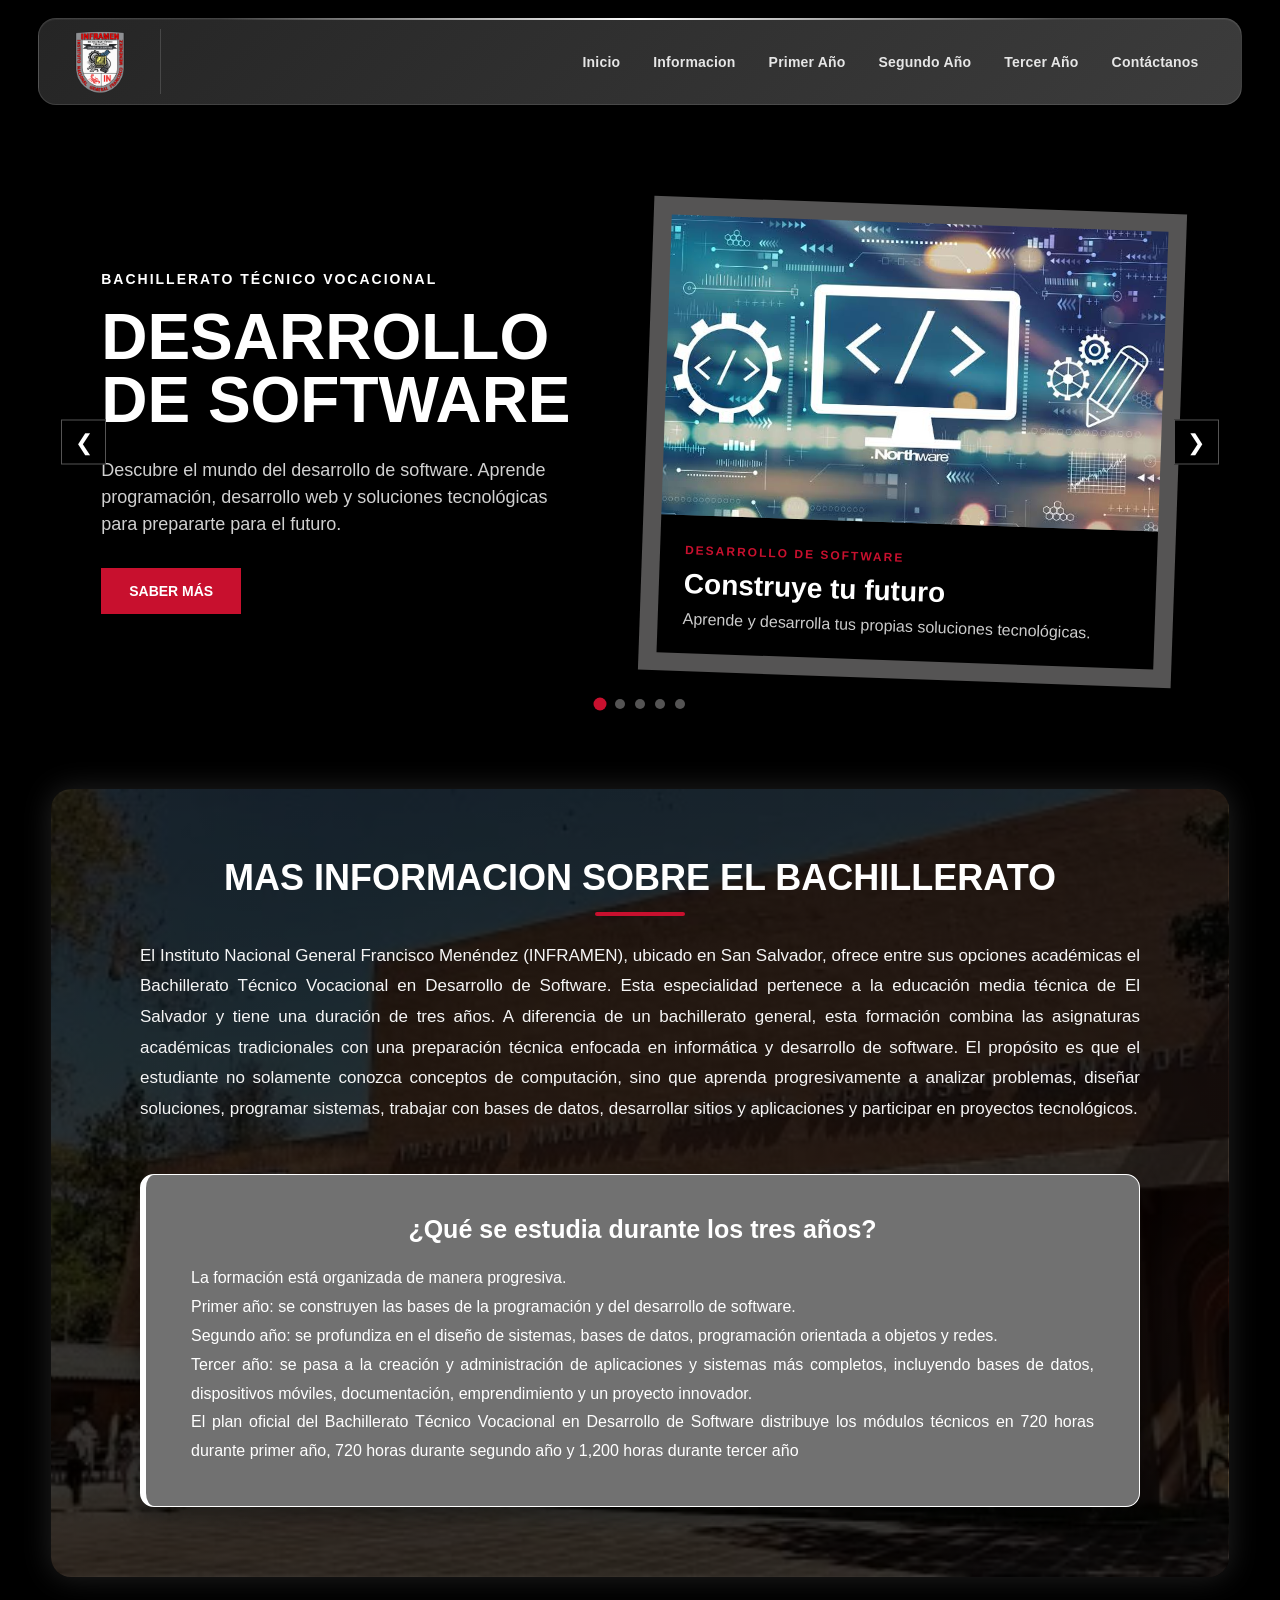
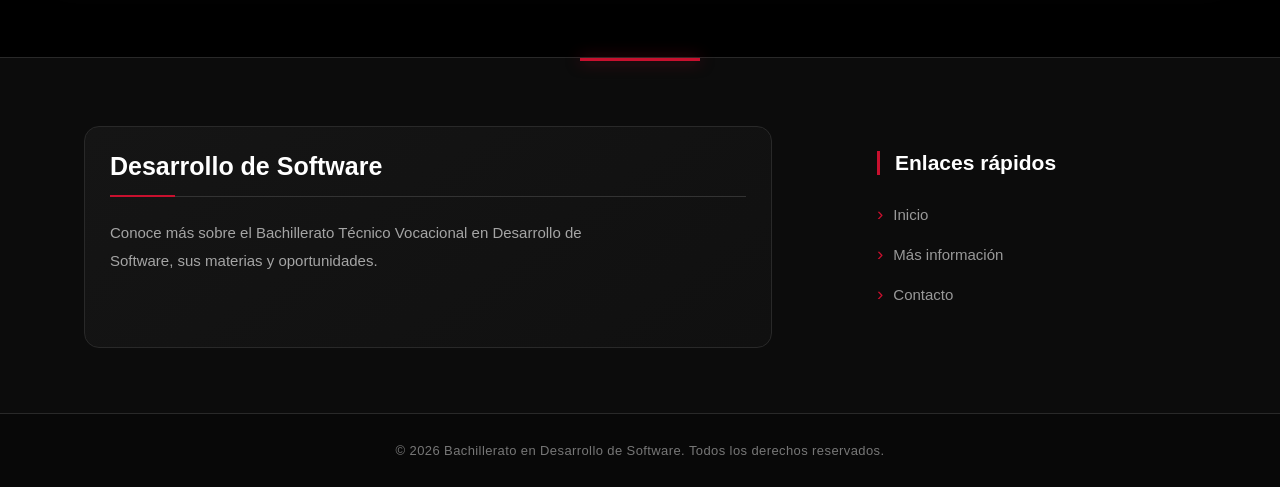
<file: index.html>
<!DOCTYPE html>
<html lang="es">
    <head>
        <meta charset="UTF-8">
        <meta name="viewport" content="width=device-width, initial-scale=1.0">
        <title>Bachillerato en Desarrollo de Software</title>
        <link rel="stylesheet" href="css/style.css">
</head>
<body>
        <nav>
            <div class="logo">
                <img src="imagenes/DS.png" alt="Logo">
        </div>
            <ul class="menu">
                <li><a href="index.html" target="contenido">Inicio</a></li>
                <li><a href="informacion.html" target="contenido">Informacion</a></li>
                <li><a href="primeraño.html" target="contenido">Primer Año</a></li>
                <li><a href="segundoaño.html" target="contenido">Segundo Año</a></li>
                <li><a href="terceraño.html" target="contenido">Tercer Año</a></li>
                <li><a href="contáctanos.html" target="contenido"> Contáctanos</a></li>
        </ul>
    </nav>
    </main>
        <main>
            <section class="carrusel">
                <div class="carrusel-contenedor">
                    <div class="slide activo">
                        <div class="slide-texto">
                            <span>BACHILLERATO TÉCNICO VOCACIONAL</span>
                            <h1>
                                DESARROLLO DE SOFTWARE
                            </h1>
                            <p>
                                Descubre el mundo del desarrollo de software.
                                Aprende programación, desarrollo web y soluciones
                                tecnológicas para prepararte para el futuro.
                            </p>
                            <a href="#sabermás" class="btn-carrusel">
                                SABER MÁS
                            </a>
                    </div>
                        <div class="slide-imagen">
                            <div class="tarjeta">
                                <img src="imagenes/ds1.jpg" alt="Desarrollo de Software">
                                <div class="tarjeta-contenido">
                                    <span>DESARROLLO DE SOFTWARE</span>
                                    <h2>Construye tu futuro</h2>
                                    <p>
                                        Aprende y desarrolla tus propias soluciones tecnológicas.
                                    </p>
                            </div>
                        </div>
                    </div>
                </div>
                    <div class="slide">
                        <div class="slide-texto">
                            <span>BIENVENIDOS</span>
                            <h1>
                                Bachillerato en
                                Desarrollo de Software
                            </h1>
                            <p>
                                Aprende programación, diseño web y las
                                tecnologías necesarias para crear tus
                                propios proyectos.
                            </p>
                            <a href="informacion.html" class="btn-carrusel">
                                CONOCER MÁS
                            </a>
                    </div>
                        <div class="slide-imagen">
                            <div class="tarjeta">
                                <img src="imagenes/ds2.jpg" alt="Programación">
                                <div class="tarjeta-contenido">
                                    <span>DESARROLLO DE SOFTWARE</span>
                                    <h2>Aprende creando</h2>
                                    <p>
                                        Convierte tus ideas en proyectos digitales.
                                    </p>
                            </div>
                        </div>
                    </div>
                </div>
                    <div class="slide">
                        <div class="slide-texto">
                            <span>PRIMER AÑO</span>
                            <h1>
                                Comienza tu camino
                                en la programación
                            </h1>
                            <p>
                                Conoce los fundamentos de programación,
                                lógica y desarrollo web.
                            </p>
                            <a href="primeraño.html" class="btn-carrusel">
                                EXPLORAR
                            </a>
                    </div>
                        <div class="slide-imagen">
                            <div class="tarjeta">
                                <img src="imagenes/ds3.jpg" alt="Programación">
                                <div class="tarjeta-contenido">
                                    <span>FUNDAMENTOS</span>
                                    <h2>Aprende las bases</h2>
                                    <p>
                                        Desarrolla tus primeras habilidades.
                                    </p>
                            </div>
                        </div>
                    </div>
                </div>
                    <div class="slide">
                        <div class="slide-texto">
                            <span>SEGUNDO AÑO</span>
                            <h1>
                                Continúa tu
                                formacion en
                                desarrollo de software
                            </h1>
                            <p>
                                En segundo año profundizaras en la programacion, base de datos,estructuras de datos y
                                desarrollo web,fortaleciendo tus habilidades para crear soluciones reales
                            </p>
                            <a href="segundoaño.html" class="btn-carrusel">
                                EXPLORAR
                            </a>
                    </div>
                        <div class="slide-imagen">
                            <div class="tarjeta">
                                <img src="imagenes/ds4.jpg" alt="Programación">
                                <div class="tarjeta-contenido">
                                    <span>BASE DE DATOS</span>
                                    <h2>Programacion avanzada y bases de datos</h2>
                                    <p>
                                        Desarrolla aplicaciones web y aprende a gestionar información con base de datos
                                    </p>
                            </div>
                        </div>
                    </div>
                </div>
                    <div class="slide">
                        <div class="slide-texto">
                            <span>TERCER AÑO</span>
                            <h1>
                                Lleva tus conocimientos
                                al siguiente nivel
                            </h1>
                            <p>
                                Aprende HTML, CSS, JavaScript, bases de datos
                                y desarrollo de aplicaciones.
                            </p>
                            <a href="terceraño.html" class="btn-carrusel">
                                EXPLORAR
                            </a>
                    </div>
                        <div class="slide-imagen">
                            <div class="tarjeta">
                                <img src="imagenes/ft10.jpg" alt="Desarrollo de software">
                                <div class="tarjeta-contenido">
                                    <span>TECNOLOGÍA</span>
                                    <h2>Crea tus proyectos</h2>
                                    <p>
                                        Prepárate para el mundo profesional.
                                    </p>
                            </div>
                        </div>
                    </div>
                </div>
            </div>
                <button class="flecha anterior" onclick="cambiarSlide(-1)">
                    &#10094;
                </button>
                <button class="flecha siguiente" onclick="cambiarSlide(1)">
                    &#10095;
                </button>
                <div class="indicadores">
                    <span class="punto activo-punto" onclick="irSlide(0)"></span>
                    <span class="punto" onclick="irSlide(1)"></span>
                    <span class="punto" onclick="irSlide(2)"></span>
                    <span class="punto" onclick="irSlide(3)"></span>
                    <span class="punto" onclick="irSlide(4)"></span>
            </div>
        </section>
        </section>
    </main>
        <main>
            <section class="SABERMAS" id="sabermás">
                <div class="intro-sabermas">
                    <h1>
                        MAS INFORMACION SOBRE EL BACHILLERATO
                    </h1>
                    <p class="info">
                        El Instituto Nacional General Francisco Menéndez (INFRAMEN), ubicado en San Salvador, ofrece entre
                        sus opciones académicas el Bachillerato Técnico Vocacional en Desarrollo de Software. Esta
                        especialidad pertenece a la educación media técnica de El Salvador y tiene una duración de tres
                        años.
                        A diferencia de un bachillerato general, esta formación combina las asignaturas académicas
                        tradicionales con una preparación técnica enfocada en informática y desarrollo de software. El
                        propósito es que el estudiante no solamente conozca conceptos de computación, sino que aprenda
                        progresivamente a analizar problemas, diseñar soluciones, programar sistemas, trabajar con bases de
                        datos, desarrollar sitios y aplicaciones y participar en proyectos tecnológicos.
                    </p>
                    <div class="block-informacion">
                        <div class="block">
                            <h2>¿Qué se estudia durante los tres años?</h2>
                            <p>
                                La formación está organizada de manera progresiva.
                                <br>
                                Primer año: se construyen las bases de la programación y del desarrollo de software.
                                <br>
                                Segundo año: se profundiza en el diseño de sistemas, bases de datos, programación orientada
                                a objetos y redes.
                                <br>
                                Tercer año: se pasa a la creación y administración de aplicaciones y sistemas más completos,
                                incluyendo bases de datos, dispositivos móviles, documentación, emprendimiento y un proyecto
                                innovador.
                                <br>
                                El plan oficial del Bachillerato Técnico Vocacional en Desarrollo de Software distribuye los
                                módulos técnicos en 720 horas durante primer año, 720 horas durante segundo año y 1,200
                                horas durante tercer año
                        </p>
                    </div>
        </section>
            <footer class="pie-pagina">
                <div class="footer-contenido">
                    <div class="footer-info">
                        <h2>Desarrollo de Software</h2>
                        <p>
                            Conoce más sobre el Bachillerato Técnico
                            Vocacional en Desarrollo de Software,
                            sus materias y oportunidades.
                        </p>
                </div>
                    <div class="footer-enlaces">
                        <h3>Enlaces rápidos</h3>
                        <ul>
                            <li><a href="inicio.html">Inicio</a></li>
                            <li><a href="informacion.html">Más información</a></li>
                            <li><a href="contáctanos.html">Contacto</a></li>
                    </ul>
                </div>
            </div>
                <div class="footer-final">
                    <p>
                        © 2026 Bachillerato en Desarrollo de Software.
                        Todos los derechos reservados.
                    </p>
            </div>
        </footer>
    </main>
        <script src="js/app.js"></script>
        <script src="js/carucel.js"></script>
</body>
</html>
</file>
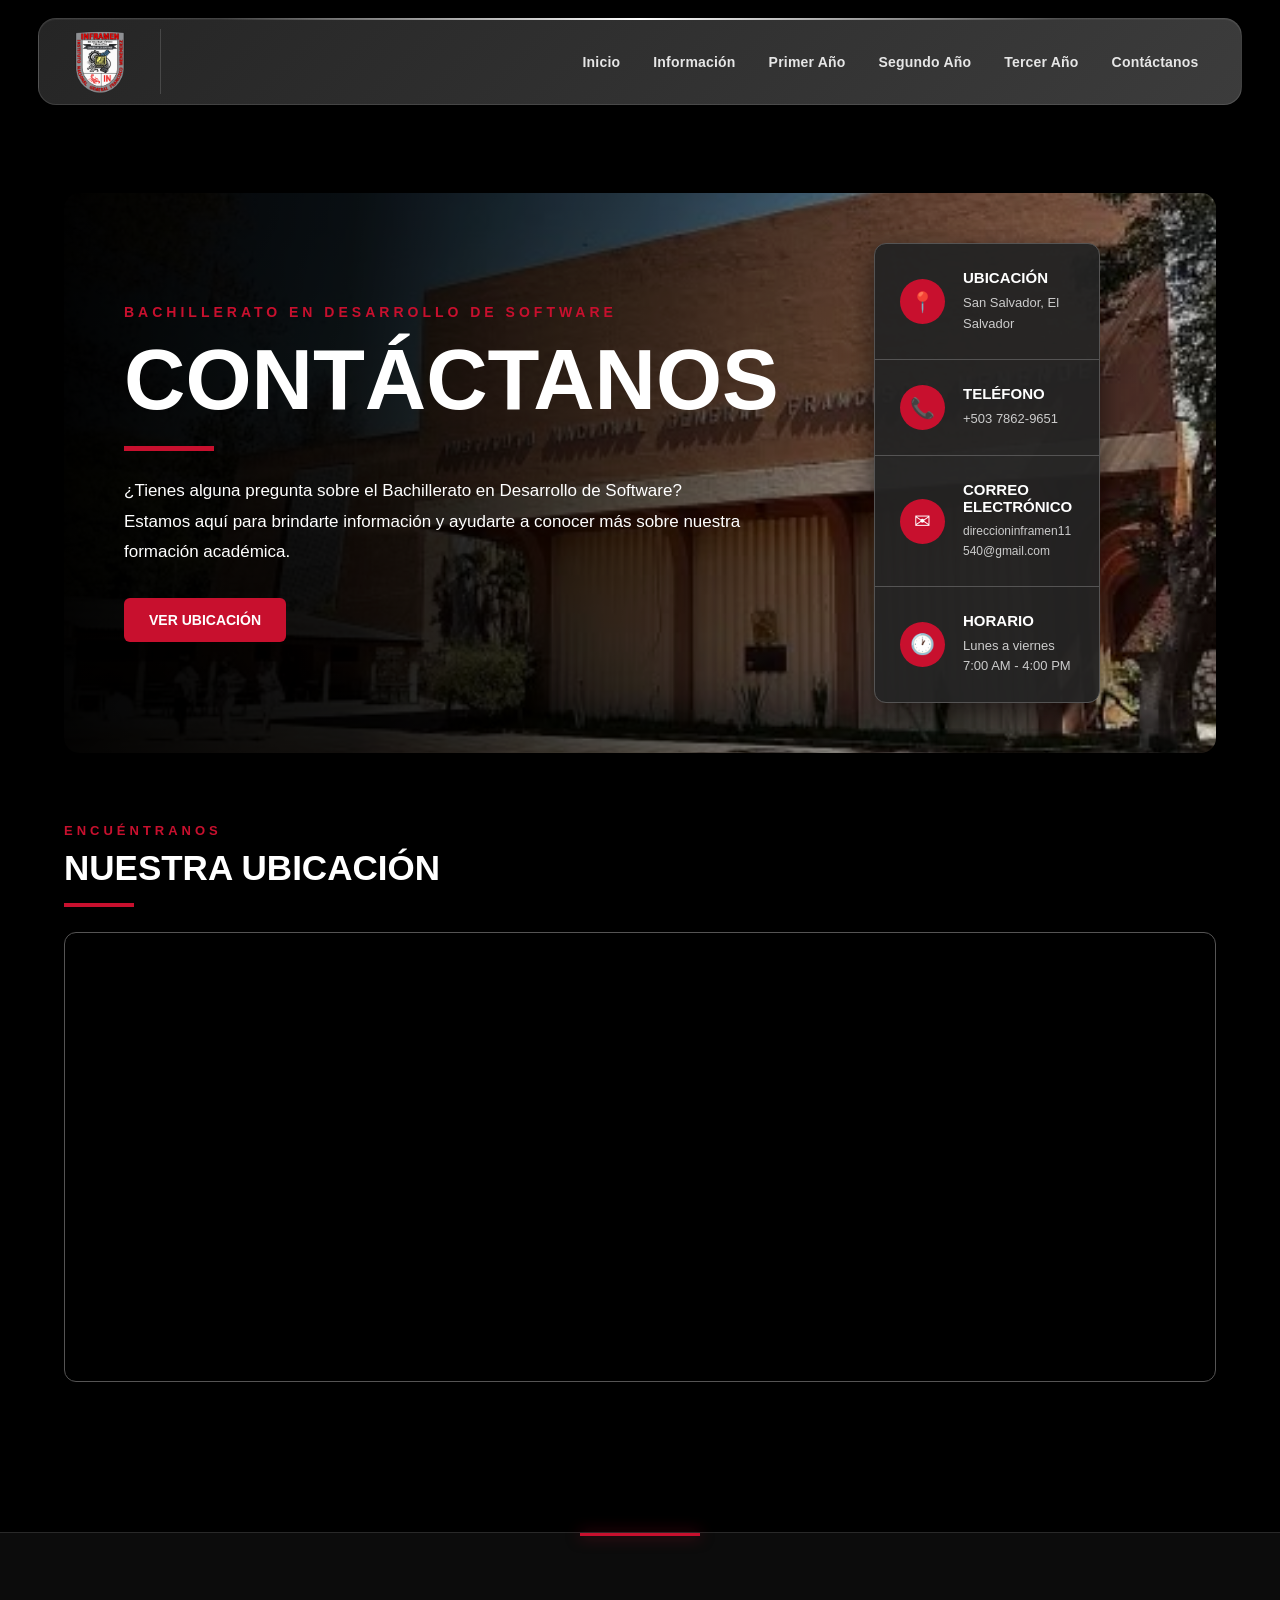
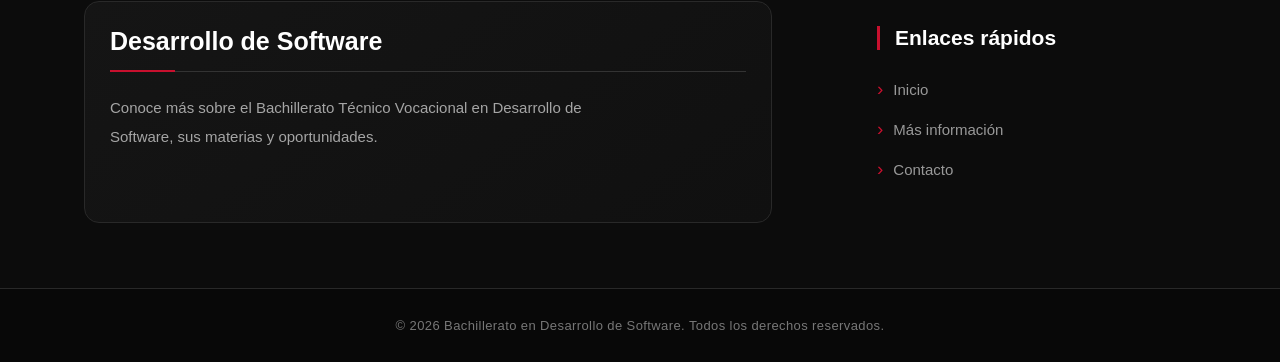
<file: contáctanos.html>
<!DOCTYPE html>
<html lang="es">
    <head>
        <meta charset="UTF-8">
        <meta name="viewport" content="width=device-width, initial-scale=1.0">
        <title>Contáctanos - Desarrollo de Software</title>
        <link rel="stylesheet" href="css/contáctanos.css">
</head>
<body>
        <nav>
            <div class="logo">
                <img src="imagenes/DS.png" alt="Logo">
        </div>
            <ul class="menu">
                <li><a href="index.html" target="contenido">Inicio</a></li>
                <li><a href="informacion.html" target="contenido">Información</a></li>
                <li><a href="primeraño.html" target="contenido">Primer Año</a></li>
                <li><a href="segundoaño.html" target="contenido">Segundo Año</a></li>
                <li><a href="terceraño.html" target="contenido">Tercer Año</a></li>
                <li><a href="contáctanos.html" target="contenido">Contáctanos</a></li>
        </ul>
    </nav>
        <main>
            <section class="contactanos">
                <div class="encabezado-contacto">
                    <div class="texto-contacto">
                        <p class="subtitulo">
                            BACHILLERATO EN DESARROLLO DE SOFTWARE
                        </p>
                        <h1>
                            CONTÁCTANOS
                        </h1>
                        <div class="linea"></div>
                        <p class="descripcion">
                            ¿Tienes alguna pregunta sobre el Bachillerato en Desarrollo
                            de Software? Estamos aquí para brindarte información y
                            ayudarte a conocer más sobre nuestra formación académica.
                        </p>
                        <a href="#mapa" class="boton-mapa">
                            VER UBICACIÓN
                        </a>
                </div>
                    <div class="informacion-contacto">
                        <div class="bloque-contacto">
                            <span class="icono">📍</span>
                            <div>
                                <h2>UBICACIÓN</h2>
                                <p>
                                    San Salvador, El Salvador
                                </p>
                        </div>
                    </div>
                        <div class="bloque-contacto">
                            <span class="icono">📞</span>
                            <div>
                                <h2>TELÉFONO</h2>
                                <p>
                                    +503 7862-9651
                                </p>
                        </div>
                    </div>
                        <div class="bloque-contacto">
                            <span class="icono">✉</span>
                            <div>
                                <h2>CORREO ELECTRÓNICO</h2>
                                <p>direccioninframen11540@gmail.com</p>
                        </div>
                    </div>
                        <div class="bloque-contacto">
                            <span class="icono">🕐</span>
                            <div>
                                <h2>HORARIO</h2>
                                <p>
                                    Lunes a viernes
                                </p>
                                <p>
                                    7:00 AM - 4:00 PM
                                </p>
                        </div>
                    </div>
                </div>
            </div>
                <section class="mapa-seccion" id="mapa">
                    <div class="titulo-mapa">
                        <p>ENCUÉNTRANOS</p>
                        <h2>
                            NUESTRA UBICACIÓN
                        </h2>
                </div>
                    <div class="mapa">
                        <iframe src="https://www.google.com/maps?q=INFRAMEN%20San%20Salvador&output=embed" loading="lazy">
                        </iframe>
                </div>
            </section>
        </section>
    </main>
         <footer class="pie-pagina">
                <div class="footer-contenido">
                    <div class="footer-info">
                        <h2>Desarrollo de Software</h2>
                        <p>
                            Conoce más sobre el Bachillerato Técnico
                            Vocacional en Desarrollo de Software,
                            sus materias y oportunidades.
                        </p>
                </div>
                    <div class="footer-enlaces">
                        <h3>Enlaces rápidos</h3>
                        <ul>
                            <li><a href="inicio.html">Inicio</a></li>
                            <li><a href="informacion.html">Más información</a></li>
                            <li><a href="contáctanos.html">Contacto</a></li>
                    </ul>
                </div>
            </div>
                <div class="footer-final">
                    <p>
                        © 2026 Bachillerato en Desarrollo de Software.
                        Todos los derechos reservados.
                    </p>
            </div>
        </footer>
        <script src="js/app.js"></script>
</body>
</html>
</file>
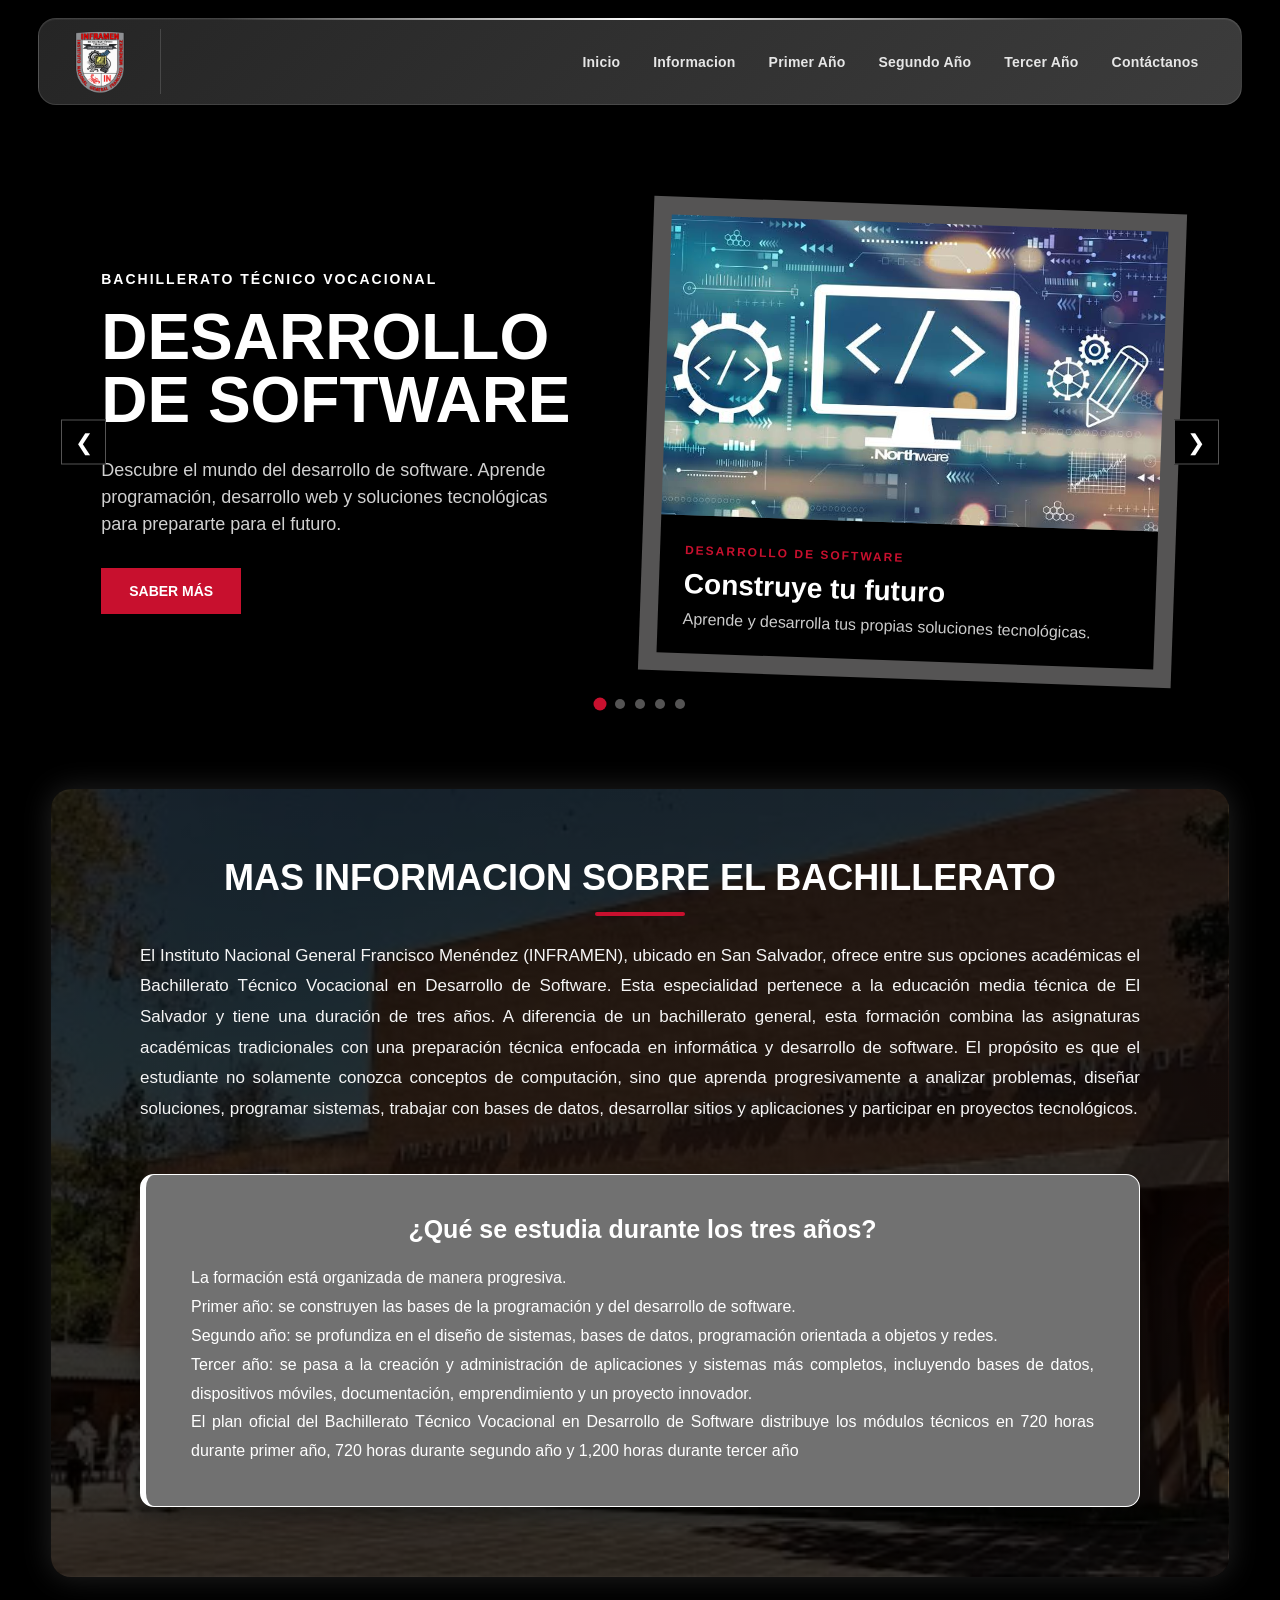
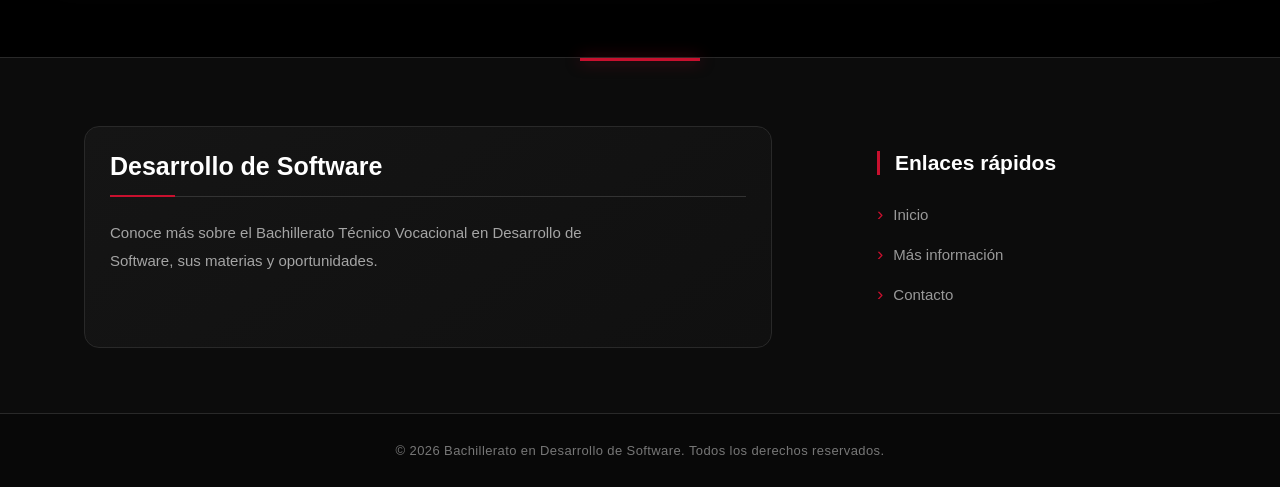
<file: Inicio.html>
<!DOCTYPE html>
<html lang="es">
    <head>
        <meta charset="UTF-8">
        <meta name="viewport" content="width=device-width, initial-scale=1.0">
        <title>Bachillerato en Desarrollo de Software</title>
        <link rel="stylesheet" href="css/style.css">
</head>
<body>
        <nav>
            <div class="logo">
                <img src="imagenes/DS.png" alt="Logo">
        </div>
            <ul class="menu">
                <li><a href="inicio.html" target="contenido">Inicio</a></li>
                <li><a href="informacion.html" target="contenido">Informacion</a></li>
                <li><a href="primeraño.html" target="contenido">Primer Año</a></li>
                <li><a href="segundoaño.html" target="contenido">Segundo Año</a></li>
                <li><a href="terceraño.html" target="contenido">Tercer Año</a></li>
                <li><a href="contáctanos.html" target="contenido"> Contáctanos</a></li>
        </ul>
    </nav>
    </main>
        <main>
            <section class="carrusel">
                <div class="carrusel-contenedor">
                    <div class="slide activo">
                        <div class="slide-texto">
                            <span>BACHILLERATO TÉCNICO VOCACIONAL</span>
                            <h1>
                                DESARROLLO DE SOFTWARE
                            </h1>
                            <p>
                                Descubre el mundo del desarrollo de software.
                                Aprende programación, desarrollo web y soluciones
                                tecnológicas para prepararte para el futuro.
                            </p>
                            <a href="#sabermás" class="btn-carrusel">
                                SABER MÁS
                            </a>
                    </div>
                        <div class="slide-imagen">
                            <div class="tarjeta">
                                <img src="imagenes/ds1.jpg" alt="Desarrollo de Software">
                                <div class="tarjeta-contenido">
                                    <span>DESARROLLO DE SOFTWARE</span>
                                    <h2>Construye tu futuro</h2>
                                    <p>
                                        Aprende y desarrolla tus propias soluciones tecnológicas.
                                    </p>
                            </div>
                        </div>
                    </div>
                </div>
                    <div class="slide">
                        <div class="slide-texto">
                            <span>BIENVENIDOS</span>
                            <h1>
                                Bachillerato en
                                Desarrollo de Software
                            </h1>
                            <p>
                                Aprende programación, diseño web y las
                                tecnologías necesarias para crear tus
                                propios proyectos.
                            </p>
                            <a href="informacion.html" class="btn-carrusel">
                                CONOCER MÁS
                            </a>
                    </div>
                        <div class="slide-imagen">
                            <div class="tarjeta">
                                <img src="imagenes/ds2.jpg" alt="Programación">
                                <div class="tarjeta-contenido">
                                    <span>DESARROLLO DE SOFTWARE</span>
                                    <h2>Aprende creando</h2>
                                    <p>
                                        Convierte tus ideas en proyectos digitales.
                                    </p>
                            </div>
                        </div>
                    </div>
                </div>
                    <div class="slide">
                        <div class="slide-texto">
                            <span>PRIMER AÑO</span>
                            <h1>
                                Comienza tu camino
                                en la programación
                            </h1>
                            <p>
                                Conoce los fundamentos de programación,
                                lógica y desarrollo web.
                            </p>
                            <a href="primeraño.html" class="btn-carrusel">
                                EXPLORAR
                            </a>
                    </div>
                        <div class="slide-imagen">
                            <div class="tarjeta">
                                <img src="imagenes/ds3.jpg" alt="Programación">
                                <div class="tarjeta-contenido">
                                    <span>FUNDAMENTOS</span>
                                    <h2>Aprende las bases</h2>
                                    <p>
                                        Desarrolla tus primeras habilidades.
                                    </p>
                            </div>
                        </div>
                    </div>
                </div>
                    <div class="slide">
                        <div class="slide-texto">
                            <span>SEGUNDO AÑO</span>
                            <h1>
                                Continúa tu
                                formacion en
                                desarrollo de software
                            </h1>
                            <p>
                                En segundo año profundizaras en la programacion, base de datos,estructuras de datos y
                                desarrollo web,fortaleciendo tus habilidades para crear soluciones reales
                            </p>
                            <a href="segundoaño.html" class="btn-carrusel">
                                EXPLORAR
                            </a>
                    </div>
                        <div class="slide-imagen">
                            <div class="tarjeta">
                                <img src="imagenes/ds4.jpg" alt="Programación">
                                <div class="tarjeta-contenido">
                                    <span>BASE DE DATOS</span>
                                    <h2>Programacion avanzada y bases de datos</h2>
                                    <p>
                                        Desarrolla aplicaciones web y aprende a gestionar información con base de datos
                                    </p>
                            </div>
                        </div>
                    </div>
                </div>
                    <div class="slide">
                        <div class="slide-texto">
                            <span>TERCER AÑO</span>
                            <h1>
                                Lleva tus conocimientos
                                al siguiente nivel
                            </h1>
                            <p>
                                Aprende HTML, CSS, JavaScript, bases de datos
                                y desarrollo de aplicaciones.
                            </p>
                            <a href="terceraño.html" class="btn-carrusel">
                                EXPLORAR
                            </a>
                    </div>
                        <div class="slide-imagen">
                            <div class="tarjeta">
                                <img src="imagenes/ft10.jpg" alt="Desarrollo de software">
                                <div class="tarjeta-contenido">
                                    <span>TECNOLOGÍA</span>
                                    <h2>Crea tus proyectos</h2>
                                    <p>
                                        Prepárate para el mundo profesional.
                                    </p>
                            </div>
                        </div>
                    </div>
                </div>
            </div>
                <button class="flecha anterior" onclick="cambiarSlide(-1)">
                    &#10094;
                </button>
                <button class="flecha siguiente" onclick="cambiarSlide(1)">
                    &#10095;
                </button>
                <div class="indicadores">
                    <span class="punto activo-punto" onclick="irSlide(0)"></span>
                    <span class="punto" onclick="irSlide(1)"></span>
                    <span class="punto" onclick="irSlide(2)"></span>
                    <span class="punto" onclick="irSlide(3)"></span>
                    <span class="punto" onclick="irSlide(4)"></span>
            </div>
        </section>
        </section>
    </main>
        <main>
            <section class="SABERMAS" id="sabermás">
                <div class="intro-sabermas">
                    <h1>
                        MAS INFORMACION SOBRE EL BACHILLERATO
                    </h1>
                    <p class="info">
                        El Instituto Nacional General Francisco Menéndez (INFRAMEN), ubicado en San Salvador, ofrece entre
                        sus opciones académicas el Bachillerato Técnico Vocacional en Desarrollo de Software. Esta
                        especialidad pertenece a la educación media técnica de El Salvador y tiene una duración de tres
                        años.
                        A diferencia de un bachillerato general, esta formación combina las asignaturas académicas
                        tradicionales con una preparación técnica enfocada en informática y desarrollo de software. El
                        propósito es que el estudiante no solamente conozca conceptos de computación, sino que aprenda
                        progresivamente a analizar problemas, diseñar soluciones, programar sistemas, trabajar con bases de
                        datos, desarrollar sitios y aplicaciones y participar en proyectos tecnológicos.
                    </p>
                    <div class="block-informacion">
                        <div class="block">
                            <h2>¿Qué se estudia durante los tres años?</h2>
                            <p>
                                La formación está organizada de manera progresiva.
                                <br>
                                Primer año: se construyen las bases de la programación y del desarrollo de software.
                                <br>
                                Segundo año: se profundiza en el diseño de sistemas, bases de datos, programación orientada
                                a objetos y redes.
                                <br>
                                Tercer año: se pasa a la creación y administración de aplicaciones y sistemas más completos,
                                incluyendo bases de datos, dispositivos móviles, documentación, emprendimiento y un proyecto
                                innovador.
                                <br>
                                El plan oficial del Bachillerato Técnico Vocacional en Desarrollo de Software distribuye los
                                módulos técnicos en 720 horas durante primer año, 720 horas durante segundo año y 1,200
                                horas durante tercer año
                        </p>
                    </div>
        </section>
            <footer class="pie-pagina">
                <div class="footer-contenido">
                    <div class="footer-info">
                        <h2>Desarrollo de Software</h2>
                        <p>
                            Conoce más sobre el Bachillerato Técnico
                            Vocacional en Desarrollo de Software,
                            sus materias y oportunidades.
                        </p>
                </div>
                    <div class="footer-enlaces">
                        <h3>Enlaces rápidos</h3>
                        <ul>
                            <li><a href="inicio.html">Inicio</a></li>
                            <li><a href="informacion.html">Más información</a></li>
                            <li><a href="contáctanos.html">Contacto</a></li>
                    </ul>
                </div>
            </div>
                <div class="footer-final">
                    <p>
                        © 2026 Bachillerato en Desarrollo de Software.
                        Todos los derechos reservados.
                    </p>
            </div>
        </footer>
    </main>
        <script src="js/app.js"></script>
        <script src="js/carucel.js"></script>
</body>
</html>
</file>
<file: css/style.css>
* {
    margin: 0;
    padding: 0;
    box-sizing: border-box;
}

html {
    scroll-behavior: smooth;
}

body {
    background-color: #000000;
    color: #222;
    font-family: Verdana, Arial, sans-serif;
}

nav {
    width: 94%;
    max-width: 1450px;
    min-height: 82px;
    margin: 18px auto;
    display: flex;
    align-items: center;
    padding: 10px 28px;
    background: linear-gradient(135deg,
            #252525,
            #3c3c3c);
    border: 1px solid rgba(255, 255, 255, 0.12);
    border-radius: 18px;
    position: sticky;
    top: 15px;
    z-index: 1000;
    box-shadow:
        0 8px 25px rgba(0, 0, 0, 0.55),
        inset 0 1px 0 rgba(255, 255, 255, 0.05);
    transition:
        transform 0.4s ease,
        box-shadow 0.3s ease,
        border-color 0.3s ease;
}

/* Línea decorativa superior */
nav::before {
    content: "";
    position: absolute;
    top: -1px;
    left: 15%;
    right: 15%;
    height: 2px;
    background: linear-gradient(90deg,
            transparent,
            #ffffff,
            transparent);
    border-radius: 10px;
}

/* =========================
   EFECTO HOVER DE LA BARRA
========================= */
nav:hover {
    border-color: rgba(255, 255, 255, 0.99);
    box-shadow:
        0 12px 35px rgb(255, 255, 255),
        0 0 25px rgb(255, 255, 255);
}

/* =========================
   LOGO
========================= */
.logo {
    display: flex;
    align-items: center;
    margin-right: 35px;
    padding-right: 28px;
    border-right: 1px solid rgba(255, 255, 255, 0.15);
    flex-shrink: 0;
}

.logo img {
    width: 65px;
    height: 65px;
    object-fit: contain;
    display: block;
    transition:
        transform 0.3s ease,
        filter 0.3s ease;
}

.logo img:hover {
    transform: scale(1.08);
    filter: drop-shadow(0 0 10px rgb(255, 255, 255));
}

/* =========================
   MENÚ PRINCIPAL
========================= */
.menu {
    display: flex;
    justify-content: flex-end;
    align-items: center;
    gap: 5px;
    list-style: none;
    margin: 0;
    padding: 0;
    flex: 1;
    flex-wrap: wrap;
}

.menu li {
    white-space: nowrap;
}

/* =========================
   ENLACES
========================= */
.menu li a {
    position: relative;
    display: block;
    padding: 13px 14px;
    color: #e6e6e6;
    text-decoration: none;
    font-family: Verdana, Arial, sans-serif;
    font-size: 14px;
    font-weight: bold;
    letter-spacing: 0.2px;
    border-radius: 9px;
    transition:
        color 0.3s ease,
        background 0.3s ease,
        transform 0.3s ease;
}

/* =========================
   EFECTO HOVER EN ENLACES
========================= */
.menu li a:hover {
    color: #000000;
    background: rgba(254, 253, 254, 0.51);
    transform: translateY(-2px);
}

/* =========================
   LÍNEA ROJA ANIMADA
========================= */
.menu li a::after {
    content: "";
    position: absolute;
    bottom: 5px;
    left: 50%;
    width: 0;
    height: 2px;
    background: #000000;
    border-radius: 20px;
    transform: translateX(-50%);
    transition:
        width 0.3s ease,
        box-shadow 0.3s ease;
}

.menu li a:hover::after {
    width: 45%;
    box-shadow:
        0 0 8px rgba(0, 0, 0, 0.8);
}

/* =========================
   ENLACE ACTIVO
========================= */
.menu li a.activo {
    color: #ffffff;
    background: rgb(255, 255, 255);
}

.menu li a.activo::after {
    width: 45%;
    box-shadow:
        0 0 8px rgba(255, 255, 255, 0.7);
}

/* =========================
   OCULTAR AL BAJAR
========================= */
nav.ocultar {
    transform: translateY(-130%);
}

/* =========================
   ANIMACIÓN INICIAL
========================= */
nav {
    animation: entradaMenu 0.7s ease;
}

@keyframes entradaMenu {
    from {
        opacity: 0;
        transform: translateY(-20px);
    }

    to {
        opacity: 1;
        transform: translateY(0);
    }
}

/* =========================
   INICIO
========================= */
.inicio {
    width: 92%;
    max-width: 1250px;
    min-height: calc(100vh - 120px);
    margin: 0 auto;
    display: grid;
    grid-template-columns: 1fr 1fr;
    align-items: center;
    gap: 70px;
    padding: 70px 20px;
}

/* =========================
   CONTENIDO
========================= */
.contenido-inicio {
    padding: 35px;
    background-color: rgb(0, 0, 0);
    border-left: 6px solid #c8102e;
    box-shadow: 0 5px 20px rgba(0, 0, 0, 0.08);
}

/* =========================
   SUBTÍTULO
========================= */
.subtitulo {
    color: #c8102e;
    font-size: 16px;
    font-weight: bold;
    letter-spacing: 1px;
    line-height: 1.5;
    margin-bottom: 18px;
}

/* =========================
   TÍTULO
========================= */
h1 {
    color: #f8f8f8;
    font-size: clamp(42px, 5vw, 68px);
    line-height: 1.05;
    margin-bottom: 20px;
}

/* =========================
   DESCRIPCIÓN
========================= */
.descripcion {
    color: #acacac;
    font-size: 18px;
    line-height: 1.7;
    max-width: 620px;
    margin-bottom: 25px;
}

/* =========================
   BOTÓN
========================= */
.boton {
    display: inline-block;
    padding: 14px 30px;
    background-color: #8e0013;
    color: rgb(255, 255, 255);
    text-decoration: none;
    font-weight: bold;
    border-radius: 3px;
    transition: 0.3s;
}

.boton:hover {
    background-color: #ffffff;
}

/* =========================
   CARRUSEL
========================= */
.carrusel {
    width: 92%;
    max-width: 1250px;
    min-height: 570px;
    margin: 50px auto;
    position: relative;
    overflow: hidden;
    background: #000000;
}

.carrusel-contenedor {
    width: 100%;
    height: 100%;
}

/* =========================
   SLIDES
========================= */
.slide {
    width: 100%;
    min-height: 570px;
    display: none;
    grid-template-columns: 45% 55%;
    align-items: center;
    padding: 50px;
    gap: 30px;
}

.slide.activo {
    display: grid;
    animation: aparecer 0.7s ease;
}

@keyframes aparecer {
    from {
        opacity: 0;
        transform: translateX(40px);
    }

    to {
        opacity: 1;
        transform: translateX(0);
    }
}

/* =========================
   TEXTO
========================= */
.slide-texto {
    max-width: 520px;
    z-index: 2;
}

.slide-texto>span {
    color: #ffffff;
    font-size: 14px;
    font-weight: bold;
    letter-spacing: 2px;
}

.slide-texto h1 {
    font-size: clamp(40px, 5vw, 70px);
    line-height: 0.98;
    margin: 18px 0 25px;
    color: #ffffff;
}

.slide-texto p {
    color: #d0d0d0;
    font-size: 18px;
    line-height: 1.5;
    margin-bottom: 30px;
}

/* =========================
   BOTÓN
========================= */
.btn-carrusel {
    display: inline-block;
    background: #c8102e;
    color: #ffffff;
    text-decoration: none;
    padding: 15px 28px;
    font-size: 14px;
    font-weight: bold;
    transition: 0.3s;
}

.btn-carrusel:hover {
    background: #ffffff;
    color: #c8102e;
    transform: translateY(-3px);
}

/* =========================
   TARJETA / IMAGEN
========================= */
.slide-imagen {
    display: flex;
    justify-content: center;
    align-items: center;
}

.tarjeta {
    width: 90%;
    max-width: 600px;
    background: #555454;
    padding: 18px;
    transform: rotate(2deg);
    box-shadow: 0 15px 40px rgba(0, 0, 0, 0.6);
}

.tarjeta img {
    width: 100%;
    height: 300px;
    object-fit: cover;
    display: block;
}

.tarjeta-contenido {
    background: #000000;
    padding: 25px;
}

.tarjeta-contenido span {
    color: #c8102e;
    font-size: 12px;
    font-weight: bold;
    letter-spacing: 2px;
}

.tarjeta-contenido h2 {
    color: #ffffff;
    margin: 10px 0;
    font-size: 28px;
}

.tarjeta-contenido p {
    color: #cccccc;
    margin: 0;
}

/* =========================
   FLECHAS
========================= */
.flecha {
    position: absolute;
    top: 50%;
    transform: translateY(-50%);
    width: 45px;
    height: 45px;
    border: 1px solid #555454;
    background: #000000;
    color: #ffffff;
    font-size: 22px;
    cursor: pointer;
    transition: 0.3s;
    z-index: 10;
}

.flecha:hover {
    background: #c8102e;
    border-color: #c8102e;
}

.anterior {
    left: 10px;
}

.siguiente {
    right: 10px;
}

/* =========================
   PUNTOS
========================= */
.indicadores {
    position: absolute;
    bottom: 20px;
    left: 50%;
    transform: translateX(-50%);
    display: flex;
    gap: 10px;
}

.punto {
    width: 10px;
    height: 10px;
    border-radius: 50%;
    background: #555454;
    cursor: pointer;
    transition: 0.3s;
}

.punto.activo-punto {
    background: #c8102e;
    transform: scale(1.3);
}

/* =========================
   SECCIÓN MÁS INFORMACIÓN
========================= */
/* =========================
   SECCIÓN MÁS INFORMACIÓN
========================= */
.SABERMAS {
    width: 92%;
    max-width: 1200px;
    margin: 60px auto;
    padding: 70px 50px;
    /* IMAGEN DE FONDO */
    background-image:
        linear-gradient(rgba(0, 0, 0, 0.78), rgba(0, 0, 0, 0.78)),
        url("../imagenes/in2.jpeg");
    background-size: cover;
    background-position: center;
    background-repeat: no-repeat;
    border-radius: 20px;
    position: relative;
    overflow: hidden;
    box-shadow: 0 0 30px;
}

/* TÍTULO */
.intro-sabermas {
    text-align: center;
}

.intro-sabermas h1 {
    color: #ffffff;
    font-size: 36px;
    font-weight: bold;
    margin-bottom: 25px;
    position: relative;
}

/* Línea roja debajo del título */
.intro-sabermas h1::after {
    content: "";
    display: block;
    width: 90px;
    height: 4px;
    background-color: #c8102e;
    margin: 15px auto 0;
    border-radius: 10px;
}

.intro-sabermas .info {
    max-width: 1000px;
    margin: 0 auto 50px;
    color: #f5f5f5;
    font-size: 17px;
    line-height: 1.8;
    text-align: justify;
    transition: color 0.35s ease;
}

/* TEXTO PRINCIPAL */
.intro-sabermas .info {
    max-width: 1000px;
    margin: 0 auto 50px;
    color: #f5f5f5;
    font-size: 17px;
    line-height: 1.8;
    text-align: justify;
    transition: color 0.35s ease;
}

/* CONTENEDOR DE INFORMACIÓN */
.block-informacion {
    display: grid;
    grid-template-columns: 1fr;
    gap: 25px;
    max-width: 1000px;
    margin: 0 auto;
}

/* TARJETA */
.block {
    background-color: #717171;
    border: 1px solid #ffffff;
    border-left: 6px solid #ffffff;
    border-radius: 14px;
    padding: 40px 45px;
    box-shadow: 0 8px 20px rgba(0, 0, 0, 0.4);
    transition: transform 0.3s ease, border-color 0.3s ease;
}

/* EFECTO AL PASAR EL MOUSE */
.block:hover {
    background-color: #000000;
    border-color: #c8102e;
    transform: translateY(-8px);
    box-shadow: 0 10px 30px rgb(255, 0, 43);
}

.block:hover h2 {
    color: #ffffff;
}

.block:hover p {
    color: #ffffff;
}

/* TÍTULO DE LA TARJETA */
.block h2 {
    color: #ffffff;
    font-size: 25px;
    margin-bottom: 20px;
}

/* TEXTO DE LA TARJETA */
.block p {
    color: #ffffff;
    font-size: 16px;
    line-height: 1.8;
    text-align: justify;
}

/* =========================
   PIE DE PÁGINA
========================= */

.pie-pagina {
    width: 100%;
    background: #0c0c0c;
    color: #ffffff;
    margin-top: 80px;
    border-top: 1px solid #292929;
    position: relative;
}

/* LÍNEA DECORATIVA */

.pie-pagina::before {
    content: "";
    display: block;
    width: 120px;
    height: 3px;
    background: #c8102e;
    margin: 0 auto;
    box-shadow: 0 0 15px rgba(200, 16, 46, 0.6);
}

/* CONTENIDO */

.footer-contenido {
    width: 90%;
    max-width: 1250px;
    margin: auto;
    padding: 65px 20px;
    display: grid;
    grid-template-columns: 2fr 1fr;
    gap: 80px;
}

/* INFORMACIÓN */

.footer-info {
    padding: 25px;
    border: 1px solid #292929;
    border-radius: 15px;
    background: linear-gradient(145deg, #151515, #101010);
    transition: 0.4s ease;
}

.footer-info:hover {
    border-color: #c8102e;
    transform: translateY(-5px);
    box-shadow: 0 10px 30px rgba(200, 16, 46, 0.12);
}

.footer-info h2 {
    color: #ffffff;
    font-size: 25px;
    margin-bottom: 22px;
    padding-bottom: 15px;
    border-bottom: 1px solid #333333;
    position: relative;
}

.footer-info h2::after {
    content: "";
    position: absolute;
    bottom: -1px;
    left: 0;
    width: 65px;
    height: 2px;
    background: #c8102e;
}

.footer-info p {
    color: #a5a5a5;
    font-size: 15px;
    line-height: 1.9;
    max-width: 500px;
}

/* ENLACES */

.footer-enlaces {
    padding: 25px;
}

.footer-enlaces h3 {
    font-size: 21px;
    margin-bottom: 28px;
    color: #ffffff;
    position: relative;
    padding-left: 15px;
    border-left: 3px solid #c8102e;
}

.footer-enlaces ul {
    list-style: none;
    padding: 0;
}

.footer-enlaces li {
    margin-bottom: 18px;
}

.footer-enlaces a {
    display: inline-block;
    color: #999999;
    text-decoration: none;
    font-size: 15px;
    transition: 0.3s ease;
    position: relative;
}

.footer-enlaces a::before {
    content: "›";
    color: #c8102e;
    margin-right: 10px;
    font-size: 19px;
    transition: 0.3s ease;
}

.footer-enlaces a:hover {
    color: #ffffff;
    transform: translateX(6px);
}

/* PARTE INFERIOR */

.footer-final {
    border-top: 1px solid #292929;
    padding: 25px 15px;
    text-align: center;
    background: #080808;
}

.footer-final p {
    color: #777777;
    font-size: 13px;
    line-height: 1.8;
    letter-spacing: 0.4px;
    transition: 0.3s ease;
}

.footer-final p:hover {
    color: #bdbdbd;
}

/* EFECTO DE LUZ */

.footer-enlaces a:hover::before {
    color: #ff1744;
    text-shadow: 0 0 10px #c8102e;
}

/* =========================
   DISEÑO RESPONSIVE
   PÁGINA DE INICIO
========================= */

/* TABLETAS Y PANTALLAS MEDIANAS */
@media (max-width: 1024px) {

    nav {
        width: 96%;
        padding: 12px 18px;
        gap: 15px;
    }

    .logo {
        margin-right: 15px;
        padding-right: 15px;
    }

    .logo img {
        width: 55px;
        height: 55px;
    }

    .menu {
        justify-content: center;
        gap: 3px;
    }

    .menu li a {
        padding: 11px 9px;
        font-size: 12px;
    }

    /* INICIO */
    .inicio {
        width: 94%;
        grid-template-columns: 1fr 1fr;
        gap: 35px;
        padding: 50px 15px;
    }

    .contenido-inicio {
        padding: 25px;
    }

    .inicio h1 {
        font-size: clamp(38px, 5vw, 55px);
    }

    .descripcion {
        font-size: 16px;
    }

    /* CARRUSEL */
    .carrusel {
        width: 94%;
        min-height: 500px;
    }

    .slide {
        min-height: 500px;
        padding: 40px;
        gap: 20px;
        grid-template-columns: 45% 55%;
    }

    .slide-texto h1 {
        font-size: clamp(35px, 4.5vw, 55px);
    }

    .slide-texto p {
        font-size: 16px;
    }

    .tarjeta {
        width: 95%;
        padding: 14px;
    }

    .tarjeta img {
        height: 250px;
    }

    .tarjeta-contenido {
        padding: 20px;
    }

    .tarjeta-contenido h2 {
        font-size: 23px;
    }

    /* SABER MÁS */
    .SABERMAS {
        width: 94%;
        padding: 55px 35px;
    }

    .block {
        padding: 30px;
    }

    /* PIE DE PÁGINA */
    .footer-contenido {
        grid-template-columns: 1fr 1fr;
        gap: 35px;
    }
}

/* TABLETAS PEQUEÑAS */
@media (max-width: 768px) {

    nav {
        position: relative;
        top: 0;
        width: 94%;
        flex-direction: column;
        padding: 15px;
        margin: 12px auto;
    }

    .logo {
        margin: 0;
        padding: 0 0 12px;
        border-right: none;
        border-bottom: 1px solid rgba(255, 255, 255, 0.15);
        justify-content: center;
    }

    .logo img {
        width: 55px;
        height: 55px;
    }

    .menu {
        width: 100%;
        justify-content: center;
        gap: 5px;
        margin-top: 12px;
    }

    .menu li a {
        padding: 10px 12px;
        font-size: 12px;
    }

    /* INICIO */
    .inicio {
        width: 94%;
        min-height: auto;
        grid-template-columns: 1fr;
        gap: 35px;
        padding: 45px 10px;
    }

    .contenido-inicio {
        padding: 30px;
    }

    .inicio h1 {
        font-size: clamp(38px, 7vw, 58px);
    }

    .subtitulo {
        font-size: 14px;
    }

    .descripcion {
        font-size: 15px;
        line-height: 1.7;
    }

    /* CARRUSEL */
    .carrusel {
        width: 94%;
        min-height: 750px;
        margin: 30px auto;
    }

    .slide {
        min-height: 750px;
        grid-template-columns: 1fr;
        grid-template-rows: auto auto;
        gap: 30px;
        padding: 45px 55px 65px;
    }

    .slide-texto {
        max-width: 100%;
        text-align: center;
    }

    .slide-texto h1 {
        font-size: clamp(38px, 7vw, 58px);
        margin: 15px 0 20px;
    }

    .slide-texto p {
        font-size: 15px;
        margin-bottom: 22px;
    }

    .slide-imagen {
        width: 100%;
    }

    .tarjeta {
        width: 85%;
        max-width: 500px;
    }

    .tarjeta img {
        height: 240px;
    }

    .flecha {
        width: 38px;
        height: 38px;
        font-size: 19px;
    }

    .anterior {
        left: 5px;
    }

    .siguiente {
        right: 5px;
    }

    .indicadores {
        bottom: 15px;
    }

    /* SABER MÁS */
    .SABERMAS {
        width: 94%;
        margin: 40px auto;
        padding: 45px 25px;
        border-radius: 15px;
    }

    .intro-sabermas h1 {
        font-size: 30px;
    }

    .intro-sabermas .info {
        font-size: 15px;
        text-align: left;
        margin-bottom: 35px;
    }

    .block-informacion {
        gap: 20px;
    }

    .block {
        padding: 28px;
    }

    .block h2 {
        font-size: 22px;
    }

    .block p {
        font-size: 15px;
        text-align: left;
    }

    /* PIE DE PÁGINA */
    .footer-contenido {
        grid-template-columns: 1fr;
        gap: 25px;
        padding: 45px 15px;
    }

    .footer-info,
    .footer-enlaces {
        padding: 20px;
    }

    .footer-info h2 {
        font-size: 22px;
    }

    .footer-enlaces h3 {
        font-size: 19px;
    }
}

/* CELULARES */
@media (max-width: 480px) {

    nav {
        width: 96%;
        border-radius: 12px;
    }

    .menu {
        gap: 4px;
    }

    .menu li a {
        padding: 9px 8px;
        font-size: 11px;
    }

    /* INICIO */
    .inicio {
        width: 96%;
        padding: 30px 5px;
        gap: 25px;
    }

    .contenido-inicio {
        padding: 22px;
        border-left-width: 4px;
    }

    .inicio .subtitulo {
        font-size: 12px;
        margin-bottom: 12px;
    }

    .inicio h1 {
        font-size: 38px;
        line-height: 1.1;
    }

    .inicio .descripcion {
        font-size: 14px;
        line-height: 1.7;
    }

    .boton {
        padding: 12px 22px;
        font-size: 13px;
    }

    /* CARRUSEL */
    .carrusel {
        width: 96%;
        min-height: 680px;
        margin: 25px auto;
    }

    .slide {
        min-height: 680px;
        padding: 35px 35px 55px;
        gap: 25px;
    }

    .slide-texto > span {
        font-size: 11px;
        letter-spacing: 1.5px;
    }

    .slide-texto h1 {
        font-size: 36px;
        line-height: 1.05;
        margin: 14px 0 18px;
    }

    .slide-texto p {
        font-size: 13px;
        line-height: 1.6;
        margin-bottom: 20px;
    }

    .btn-carrusel {
        padding: 12px 18px;
        font-size: 12px;
    }

    .tarjeta {
        width: 95%;
        padding: 10px;
    }

    .tarjeta img {
        height: 190px;
    }

    .tarjeta-contenido {
        padding: 16px;
    }

    .tarjeta-contenido span {
        font-size: 10px;
        letter-spacing: 1px;
    }

    .tarjeta-contenido h2 {
        font-size: 20px;
    }

    .tarjeta-contenido p {
        font-size: 13px;
        line-height: 1.6;
    }

    .flecha {
        width: 32px;
        height: 32px;
        font-size: 17px;
    }

    .anterior {
        left: 2px;
    }

    .siguiente {
        right: 2px;
    }

    .punto {
        width: 8px;
        height: 8px;
    }

    /* SABER MÁS */
    .SABERMAS {
        width: 96%;
        margin: 30px auto;
        padding: 35px 18px;
        border-radius: 12px;
    }

    .intro-sabermas h1 {
        font-size: 26px;
        margin-bottom: 20px;
    }

    .intro-sabermas h1::after {
        width: 65px;
        height: 3px;
    }

    .intro-sabermas .info {
        font-size: 13px;
        line-height: 1.7;
        margin-bottom: 25px;
    }

    .block-informacion {
        gap: 18px;
    }

    .block {
        padding: 22px 18px;
        border-left-width: 4px;
        border-radius: 10px;
    }

    .block h2 {
        font-size: 19px;
        margin-bottom: 15px;
    }

    .block p {
        font-size: 13px;
        line-height: 1.7;
    }

    /* PIE DE PÁGINA */
    .footer-contenido {
        width: 100%;
        padding: 35px 15px;
        gap: 20px;
    }

    .footer-info,
    .footer-enlaces {
        padding: 18px;
    }

    .footer-info h2 {
        font-size: 20px;
    }

    .footer-info p,
    .footer-enlaces a {
        font-size: 13px;
    }

    .footer-enlaces h3 {
        font-size: 18px;
        margin-bottom: 20px;
    }

    .footer-final {
        padding: 20px 12px;
    }

    .footer-final p {
        font-size: 11px;
    }
}

/* CELULARES MUY PEQUEÑOS */
@media (max-width: 350px) {

    .menu li a {
        padding: 8px 6px;
        font-size: 10px;
    }

    .inicio h1 {
        font-size: 32px;
    }

    .contenido-inicio {
        padding: 18px;
    }

    .carrusel {
        min-height: 630px;
    }

    .slide {
        min-height: 630px;
        padding: 30px 28px 50px;
    }

    .slide-texto h1 {
        font-size: 30px;
    }

    .slide-texto p {
        font-size: 12px;
    }

    .tarjeta img {
        height: 160px;
    }

    .tarjeta-contenido {
        padding: 12px;
    }

    .tarjeta-contenido h2 {
        font-size: 17px;
    }

    .SABERMAS {
        padding: 28px 14px;
    }

    .intro-sabermas h1 {
        font-size: 23px;
    }

    .block {
        padding: 18px 14px;
    }

    .block h2 {
        font-size: 17px;
    }

    .block p {
        font-size: 12px;
    }
}

/* EVITAR DESBORDAMIENTOS */
img {
    max-width: 100%;
}

@media (hover: none) {
    .block:hover {
        transform: none;
    }

    .tarjeta {
        transform: none;
    }
}
</file>
<file: css/contáctanos.css>
* {
    margin: 0;
    padding: 0;
    box-sizing: border-box;
}

html {
    scroll-behavior: smooth;
}

html,
body {
    width: 100%;
    min-height: 100%;
    background-color: #000000;
}

body {
    font-family: Verdana, Arial, sans-serif;
    color: #ffffff;
}

nav {
    width: 94%;
    max-width: 1450px;
    min-height: 82px;
    margin: 18px auto;
    display: flex;
    align-items: center;
    padding: 10px 28px;
    background: linear-gradient(135deg,
            #252525,
            #3c3c3c);
    border: 1px solid rgba(255, 255, 255, 0.12);
    border-radius: 18px;
    position: sticky;
    top: 15px;
    z-index: 1000;
    box-shadow:
        0 8px 25px rgba(0, 0, 0, 0.55),
        inset 0 1px 0 rgba(255, 255, 255, 0.05);
    transition:
        transform 0.4s ease,
        box-shadow 0.3s ease,
        border-color 0.3s ease;
}

/* Línea decorativa superior */
nav::before {
    content: "";
    position: absolute;
    top: -1px;
    left: 15%;
    right: 15%;
    height: 2px;
    background: linear-gradient(90deg,
            transparent,
            #ffffff,
            transparent);
    border-radius: 10px;
}

/* =========================
   EFECTO HOVER DE LA BARRA
========================= */
nav:hover {
    border-color: rgba(255, 255, 255, 0.99);
    box-shadow:
        0 12px 35px rgb(255, 255, 255),
        0 0 25px rgb(255, 255, 255);
}

/* =========================
   LOGO
========================= */
.logo {
    display: flex;
    align-items: center;
    margin-right: 35px;
    padding-right: 28px;
    border-right: 1px solid rgba(255, 255, 255, 0.15);
    flex-shrink: 0;
}

.logo img {
    width: 65px;
    height: 65px;
    object-fit: contain;
    display: block;
    transition:
        transform 0.3s ease,
        filter 0.3s ease;
}

.logo img:hover {
    transform: scale(1.08);
    filter: drop-shadow(0 0 10px rgb(255, 255, 255));
}

/* =========================
   MENÚ PRINCIPAL
========================= */
.menu {
    display: flex;
    justify-content: flex-end;
    align-items: center;
    gap: 5px;
    list-style: none;
    margin: 0;
    padding: 0;
    flex: 1;
    flex-wrap: wrap;
}

.menu li {
    white-space: nowrap;
}

/* =========================
   ENLACES
========================= */
.menu li a {
    position: relative;
    display: block;
    padding: 13px 14px;
    color: #e6e6e6;
    text-decoration: none;
    font-family: Verdana, Arial, sans-serif;
    font-size: 14px;
    font-weight: bold;
    letter-spacing: 0.2px;
    border-radius: 9px;
    transition:
        color 0.3s ease,
        background 0.3s ease,
        transform 0.3s ease;
}

/* =========================
   EFECTO HOVER EN ENLACES
========================= */
.menu li a:hover {
    color: #000000;
    background: rgba(254, 253, 254, 0.51);
    transform: translateY(-2px);
}

/* =========================
   LÍNEA ROJA ANIMADA
========================= */
.menu li a::after {
    content: "";
    position: absolute;
    bottom: 5px;
    left: 50%;
    width: 0;
    height: 2px;
    background: #000000;
    border-radius: 20px;
    transform: translateX(-50%);
    transition:
        width 0.3s ease,
        box-shadow 0.3s ease;
}

.menu li a:hover::after {
    width: 45%;
    box-shadow:
        0 0 8px rgba(0, 0, 0, 0.8);
}

/* =========================
   ENLACE ACTIVO
========================= */
.menu li a.activo {
    color: #ffffff;
    background: rgb(255, 255, 255);
}

.menu li a.activo::after {
    width: 45%;
    box-shadow:
        0 0 8px rgba(255, 255, 255, 0.7);
}

/* =========================
   OCULTAR AL BAJAR
========================= */
nav.ocultar {
    transform: translateY(-130%);
}

/* =========================
   ANIMACIÓN INICIAL
========================= */
nav {
    animation: entradaMenu 0.7s ease;
}

@keyframes entradaMenu {
    from {
        opacity: 0;
        transform: translateY(-20px);
    }

    to {
        opacity: 1;
        transform: translateY(0);
    }
}

/* =========================
   CONTÁCTANOS
========================= */
.contactanos {
    width: 90%;
    max-width: 1200px;
    margin: 0 auto;
    padding: 70px 0;
}

/* =========================
   ENCABEZADO
========================= */
.encabezado-contacto {
    position: relative;
    display: grid;
    grid-template-columns: 1.2fr 0.8fr;
    min-height: 560px;
    border-radius: 15px;
    overflow: hidden;
    background-color: #000000;
}

/* =========================
   FONDO TECNOLÓGICO
========================= */
.encabezado-contacto::before {
    content: "";
    position: absolute;
    inset: 0;
    background-image:
        linear-gradient(90deg,
            rgba(0, 0, 0, 0.98) 0%,
            rgba(0, 0, 0, 0.90) 25%,
            rgba(0, 0, 0, 0.65) 50%,
            rgba(0, 0, 0, 0.30) 75%,
            rgba(0, 0, 0, 0.05) 100%),
        url("../imagenes/in2.jpeg");
    background-size: cover;
    background-position: center;
    background-repeat: no-repeat;
    opacity: 0.95;
}

/* =========================
   TEXTO
========================= */
.texto-contacto {
    position: relative;
    z-index: 1;
    padding: 80px 60px;
    display: flex;
    flex-direction: column;
    justify-content: center;
}

.subtitulo {
    color: #c8102e;
    font-size: 14px;
    font-weight: bold;
    letter-spacing: 4px;
    margin-bottom: 20px;
}

.texto-contacto h1 {
    color: #ffffff;
    font-size: clamp(50px, 7vw, 85px);
    line-height: 0.95;
    max-width: 650px;
}

.linea {
    width: 90px;
    height: 5px;
    background-color: #c8102e;
    margin: 25px 0;
}

.descripcion {
    max-width: 620px;
    color: #ffffff;
    font-size: 17px;
    line-height: 1.8;
    margin-bottom: 30px;
}

/* =========================
   BOTÓN MAPA
========================= */
.boton-mapa {
    width: fit-content;
    padding: 14px 25px;
    background-color: #c8102e;
    color: #ffffff;
    text-decoration: none;
    font-size: 14px;
    font-weight: bold;
    border-radius: 6px;
    transition: 0.3s;
}

.boton-mapa:hover {
    background-color: #ffffff;
    color: #000000;
    transform: translateY(-3px);
}

/* =========================
   INFORMACIÓN
========================= */
.informacion-contacto {
    position: relative;
    z-index: 1;
    align-self: center;
    margin: 40px;
    background-color: rgba(35, 35, 35, 0.95);
    border: 1px solid #555454;
    border-radius: 12px;
    overflow: hidden;
    box-shadow: 0 10px 30px rgba(0, 0, 0, 0.6);
}

.bloque-contacto {
    display: flex;
    align-items: center;
    gap: 18px;
    padding: 25px;
    border-bottom: 1px solid #555454;
    transition: 0.3s;
}

.bloque-contacto:last-child {
    border-bottom: none;
}

.bloque-contacto:hover {
    background-color: #000000;
    border-left: 4px solid #c8102e;
    padding-left: 21px;
}

.icono {
    width: 45px;
    height: 45px;
    min-width: 45px;
    display: flex;
    justify-content: center;
    align-items: center;
    background-color: #c8102e;
    border-radius: 50%;
    font-size: 20px;
}

/* =========================
   TEXTO INFORMACIÓN
========================= */
.bloque-contacto>div:last-child {
    flex: 1;
    min-width: 0;
}

.bloque-contacto h2 {
    color: #ffffff;
    font-size: 15px;
    margin-bottom: 7px;
}

.bloque-contacto p {
    color: #cccccc;
    font-size: 13px;
    line-height: 1.6;
    overflow-wrap: anywhere;
    word-break: break-word;
}

/* =========================
   CORREO
========================= */
.bloque-contacto:nth-child(3) h2 {
    font-size: 15px;
    white-space: normal;
}

.bloque-contacto:nth-child(3) p {
    font-size: 12px;
    overflow-wrap: anywhere;
    word-break: break-word;
}

/* =========================
   MAPA
========================= */
.mapa-seccion {
    margin-top: 70px;
}

.titulo-mapa {
    margin-bottom: 25px;
}

.titulo-mapa p {
    color: #c8102e;
    font-size: 13px;
    font-weight: bold;
    letter-spacing: 4px;
    margin-bottom: 10px;
}

.titulo-mapa h2 {
    color: #ffffff;
    font-size: 35px;
}

.titulo-mapa h2::after {
    content: "";
    display: block;
    width: 70px;
    height: 4px;
    background-color: #c8102e;
    margin-top: 15px;
}

.mapa {
    width: 100%;
    height: 450px;
    border-radius: 12px;
    overflow: hidden;
    border: 1px solid #555454;
    box-shadow: 0 10px 30px rgba(0, 0, 0, 0.6);
}

.mapa iframe {
    width: 100%;
    height: 100%;
    border: none;
    filter: grayscale(80%);
    transition: 0.5s;
}

.mapa:hover iframe {
    filter: grayscale(0%);
}

/* =========================
   PIE DE PÁGINA
========================= */

.pie-pagina {
    width: 100%;
    background: #0c0c0c;
    color: #ffffff;
    margin-top: 80px;
    border-top: 1px solid #292929;
    position: relative;
}

/* LÍNEA DECORATIVA */

.pie-pagina::before {
    content: "";
    display: block;
    width: 120px;
    height: 3px;
    background: #c8102e;
    margin: 0 auto;
    box-shadow: 0 0 15px rgba(200, 16, 46, 0.6);
}

/* CONTENIDO */

.footer-contenido {
    width: 90%;
    max-width: 1250px;
    margin: auto;
    padding: 65px 20px;
    display: grid;
    grid-template-columns: 2fr 1fr;
    gap: 80px;
}

/* INFORMACIÓN */

.footer-info {
    padding: 25px;
    border: 1px solid #292929;
    border-radius: 15px;
    background: linear-gradient(145deg, #151515, #101010);
    transition: 0.4s ease;
}

.footer-info:hover {
    border-color: #c8102e;
    transform: translateY(-5px);
    box-shadow: 0 10px 30px rgba(200, 16, 46, 0.12);
}

.footer-info h2 {
    color: #ffffff;
    font-size: 25px;
    margin-bottom: 22px;
    padding-bottom: 15px;
    border-bottom: 1px solid #333333;
    position: relative;
}

.footer-info h2::after {
    content: "";
    position: absolute;
    bottom: -1px;
    left: 0;
    width: 65px;
    height: 2px;
    background: #c8102e;
}

.footer-info p {
    color: #a5a5a5;
    font-size: 15px;
    line-height: 1.9;
    max-width: 500px;
}

/* ENLACES */

.footer-enlaces {
    padding: 25px;
}

.footer-enlaces h3 {
    font-size: 21px;
    margin-bottom: 28px;
    color: #ffffff;
    position: relative;
    padding-left: 15px;
    border-left: 3px solid #c8102e;
}

.footer-enlaces ul {
    list-style: none;
    padding: 0;
}

.footer-enlaces li {
    margin-bottom: 18px;
}

.footer-enlaces a {
    display: inline-block;
    color: #999999;
    text-decoration: none;
    font-size: 15px;
    transition: 0.3s ease;
    position: relative;
}

.footer-enlaces a::before {
    content: "›";
    color: #c8102e;
    margin-right: 10px;
    font-size: 19px;
    transition: 0.3s ease;
}

.footer-enlaces a:hover {
    color: #ffffff;
    transform: translateX(6px);
}

/* PARTE INFERIOR */

.footer-final {
    border-top: 1px solid #292929;
    padding: 25px 15px;
    text-align: center;
    background: #080808;
}

.footer-final p {
    color: #777777;
    font-size: 13px;
    line-height: 1.8;
    letter-spacing: 0.4px;
    transition: 0.3s ease;
}

.footer-final p:hover {
    color: #bdbdbd;
}

/* EFECTO DE LUZ */

.footer-enlaces a:hover::before {
    color: #ff1744;
    text-shadow: 0 0 10px #c8102e;
}
/* =========================
RESPONSIVE - TABLETAS
========================= */

@media (max-width: 1024px) {


nav {
    width: 96%;
    padding: 12px 18px;
}

.logo {
    margin-right: 15px;
    padding-right: 15px;
}

.logo img {
    width: 55px;
    height: 55px;
}

.menu {
    justify-content: center;
    gap: 2px;
}

.menu li a {
    padding: 11px 9px;
    font-size: 12px;
}

.contactanos {
    width: 94%;
}

.encabezado-contacto {
    grid-template-columns: 1fr 0.9fr;
    min-height: 500px;
}

.texto-contacto {
    padding: 55px 30px;
}

.texto-contacto h1 {
    font-size: clamp(42px, 6vw, 65px);
}

.informacion-contacto {
    margin: 20px;
}

.bloque-contacto {
    padding: 20px;
    gap: 12px;
}

.footer-contenido {
    grid-template-columns: 1.5fr 1fr;
    gap: 35px;
}


}

/* =========================
RESPONSIVE - TABLETAS PEQUEÑAS
========================= */

@media (max-width: 768px) {


nav {
    position: sticky;
    top: 8px;
    width: 96%;
    margin: 10px auto;
    padding: 15px;
    flex-direction: column;
    gap: 15px;
}

.logo {
    margin: 0;
    padding: 0;
    border-right: none;
    border-bottom: 1px solid rgba(255, 255, 255, 0.15);
    padding-bottom: 12px;
    justify-content: center;
}

.logo img {
    width: 55px;
    height: 55px;
}

.menu {
    width: 100%;
    justify-content: center;
    flex-wrap: wrap;
    gap: 5px;
}

.menu li a {
    font-size: 12px;
    padding: 10px 12px;
}

.contactanos {
    width: 94%;
    padding: 45px 0;
}

.encabezado-contacto {
    grid-template-columns: 1fr;
    min-height: auto;
}

.encabezado-contacto::before {
    background-image:
        linear-gradient(
            180deg,
            rgba(0, 0, 0, 0.88),
            rgba(0, 0, 0, 0.80)
        ),
        url("../imagenes/in2.jpeg");
    background-position: center;
}

.texto-contacto {
    padding: 60px 35px 30px;
}

.texto-contacto h1 {
    font-size: clamp(40px, 8vw, 65px);
    max-width: 100%;
}

.descripcion {
    font-size: 15px;
}

.informacion-contacto {
    width: calc(100% - 60px);
    margin: 20px auto 45px;
}

.mapa-seccion {
    margin-top: 45px;
}

.titulo-mapa h2 {
    font-size: 29px;
}

.mapa {
    height: 350px;
}

.footer-contenido {
    grid-template-columns: 1fr;
    gap: 25px;
    padding: 45px 15px;
}

.footer-info,
.footer-enlaces {
    padding: 20px;
}


}

/* =========================
RESPONSIVE - CELULARES
========================= */

@media (max-width: 480px) {


nav {
    width: 96%;
    padding: 12px 8px;
    gap: 10px;
    border-radius: 12px;
}

.logo img {
    width: 48px;
    height: 48px;
}

.menu {
    gap: 3px;
}

.menu li a {
    font-size: 10px;
    padding: 9px 8px;
    letter-spacing: 0;
}

.contactanos {
    width: 92%;
    padding: 30px 0;
}

.encabezado-contacto {
    border-radius: 10px;
}

.texto-contacto {
    padding: 45px 20px 25px;
}

.subtitulo {
    font-size: 11px;
    letter-spacing: 3px;
    margin-bottom: 15px;
}

.texto-contacto h1 {
    font-size: clamp(36px, 11vw, 48px);
    line-height: 1;
}

.linea {
    width: 65px;
    height: 4px;
    margin: 20px 0;
}

.descripcion {
    font-size: 14px;
    line-height: 1.7;
    margin-bottom: 22px;
}

.boton-mapa {
    padding: 12px 18px;
    font-size: 12px;
}

.informacion-contacto {
    width: calc(100% - 30px);
    margin: 15px auto 35px;
    border-radius: 10px;
}

.bloque-contacto {
    padding: 18px 14px;
    gap: 12px;
}

.icono {
    width: 38px;
    height: 38px;
    min-width: 38px;
    font-size: 17px;
}

.bloque-contacto h2 {
    font-size: 13px;
}

.bloque-contacto p {
    font-size: 11px;
    line-height: 1.5;
}

.bloque-contacto:nth-child(3) p {
    font-size: 10px;
}

.titulo-mapa {
    margin-bottom: 20px;
}

.titulo-mapa p {
    font-size: 11px;
    letter-spacing: 3px;
}

.titulo-mapa h2 {
    font-size: 25px;
}

.mapa {
    height: 280px;
    border-radius: 8px;
}

.footer-contenido {
    width: 94%;
    padding: 35px 5px;
    gap: 20px;
}

.footer-info {
    padding: 18px;
}

.footer-info h2 {
    font-size: 21px;
    margin-bottom: 15px;
}

.footer-info p {
    font-size: 13px;
    line-height: 1.7;
}

.footer-enlaces {
    padding: 18px;
}

.footer-enlaces h3 {
    font-size: 18px;
    margin-bottom: 20px;
}

.footer-enlaces li {
    margin-bottom: 14px;
}

.footer-enlaces a {
    font-size: 13px;
}

.footer-final {
    padding: 20px 12px;
}

.footer-final p {
    font-size: 11px;
    line-height: 1.7;
}


}

/* =========================
EVITAR DESBORDAMIENTO
========================= */

@media (max-width: 768px) {


html,
body {
    width: 100%;
    overflow-x: hidden;
}

.contactanos,
.encabezado-contacto,
.footer-contenido,
.mapa-seccion {
    max-width: 100%;
}

.texto-contacto,
.informacion-contacto,
.footer-info,
.footer-enlaces {
    min-width: 0;
}

.mapa iframe {
    display: block;
}


}
</file>
